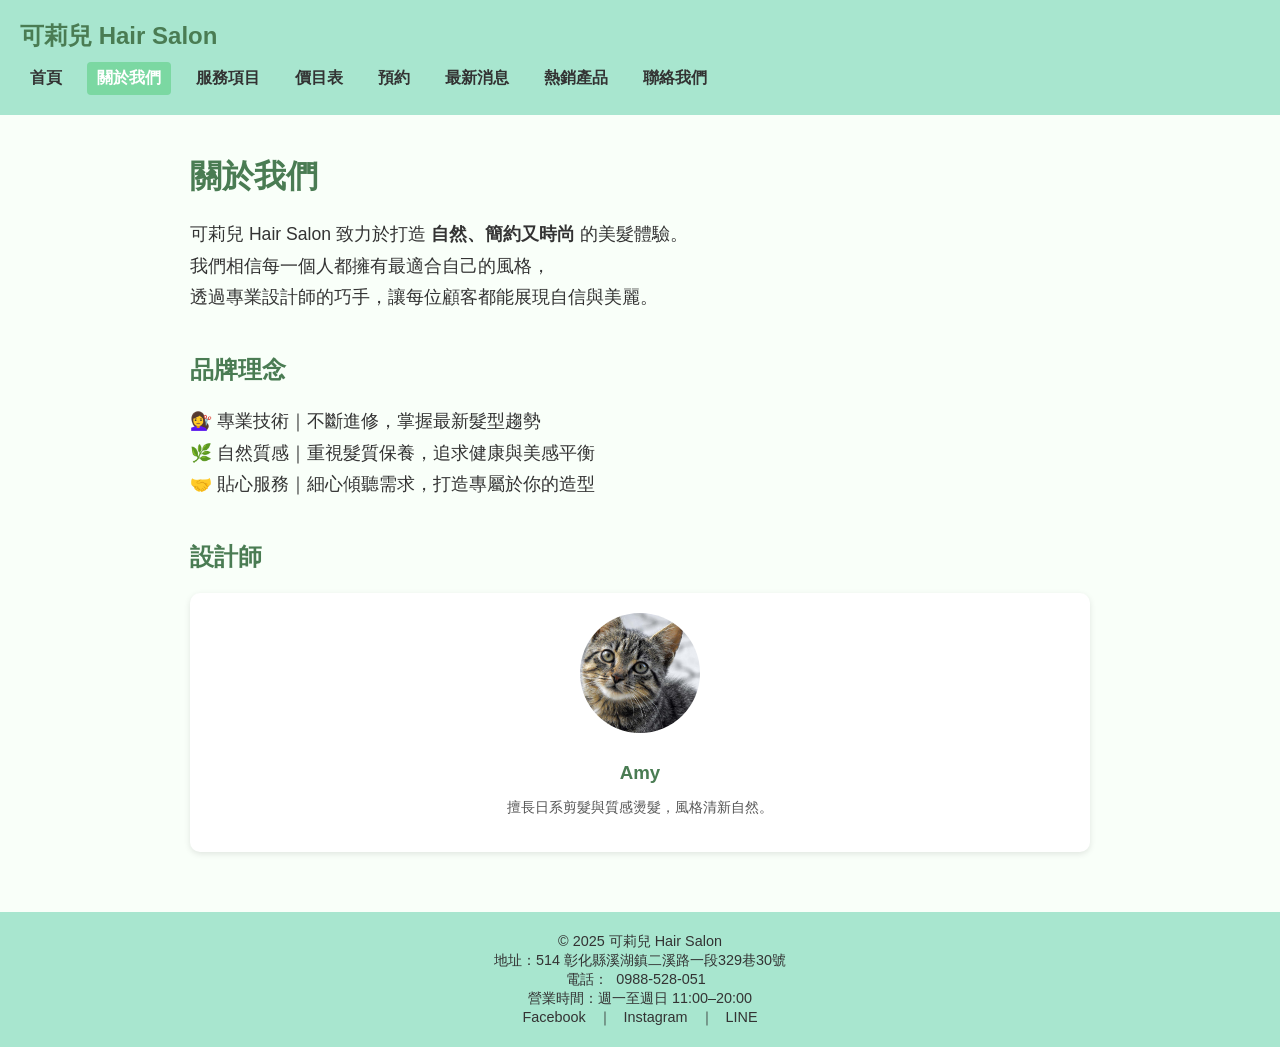
<file: about.html>
<!DOCTYPE html>
<html lang="zh-Hant">
<head>
<meta charset="UTF-8" />
<meta name="viewport" content="width=device-width, initial-scale=1.0"/>
<title>關於我們 - 可莉兒 Hair Salon</title>

<link rel="stylesheet" href="style.css">

<style>
  main { max-width:900px; margin:40px auto; padding:0 20px; }
  
  /* 🌟 把這裡的 text-align: center; 拿掉，標題就會恢復靠左對齊了！ */
  h1, h2 { color:#4a7c53; margin-bottom:20px; }
  
  /* 內文預設就會靠左，維持這樣即可 */
  .intro { font-size:1.1rem; line-height:1.8; margin-bottom:40px; }
  
  .team { display:grid; gap:20px; grid-template-columns:repeat(auto-fit,minmax(250px,1fr)); }
  
  /* 🌟 設計師卡片保持置中，畫面比較好看 */
  .member { background:#fff; border-radius:10px; padding:20px; box-shadow:0 2px 6px rgba(0,0,0,0.1); text-align:center; }
  .member img { width:120px; height:120px; border-radius:50%; object-fit:cover; margin-bottom:15px; }
  .member h3 { margin:10px 0 5px; color:#4a7c53; }
  .member p { font-size:0.9rem; color:#555; }
</style>
</head>
<body>

<div id="navbar-placeholder"></div>

<main>
  <h1>關於我們</h1>
  <p class="intro">
    可莉兒 Hair Salon 致力於打造 <strong>自然、簡約又時尚</strong> 的美髮體驗。<br>
    我們相信每一個人都擁有最適合自己的風格，<br>
    透過專業設計師的巧手，讓每位顧客都能展現自信與美麗。
  </p>

  <h2>品牌理念</h2>
  <p class="intro">
    💇‍♀️ 專業技術｜不斷進修，掌握最新髮型趨勢 <br>
    🌿 自然質感｜重視髮質保養，追求健康與美感平衡 <br>
    🤝 貼心服務｜細心傾聽需求，打造專屬於你的造型
  </p>

  <h2>設計師</h2>
  <div class="team">
    <div class="member">
      <img src="images/stylist1.png" alt="設計師">
      <h3>Amy</h3>
      <p>擅長日系剪髮與質感燙髮，風格清新自然。</p>
    </div>
  </div>
</main>

<div id="footer-placeholder"></div>

<script src="navbar.js"></script>
<script src="footer.js"></script>

</body>
</html>
</file>
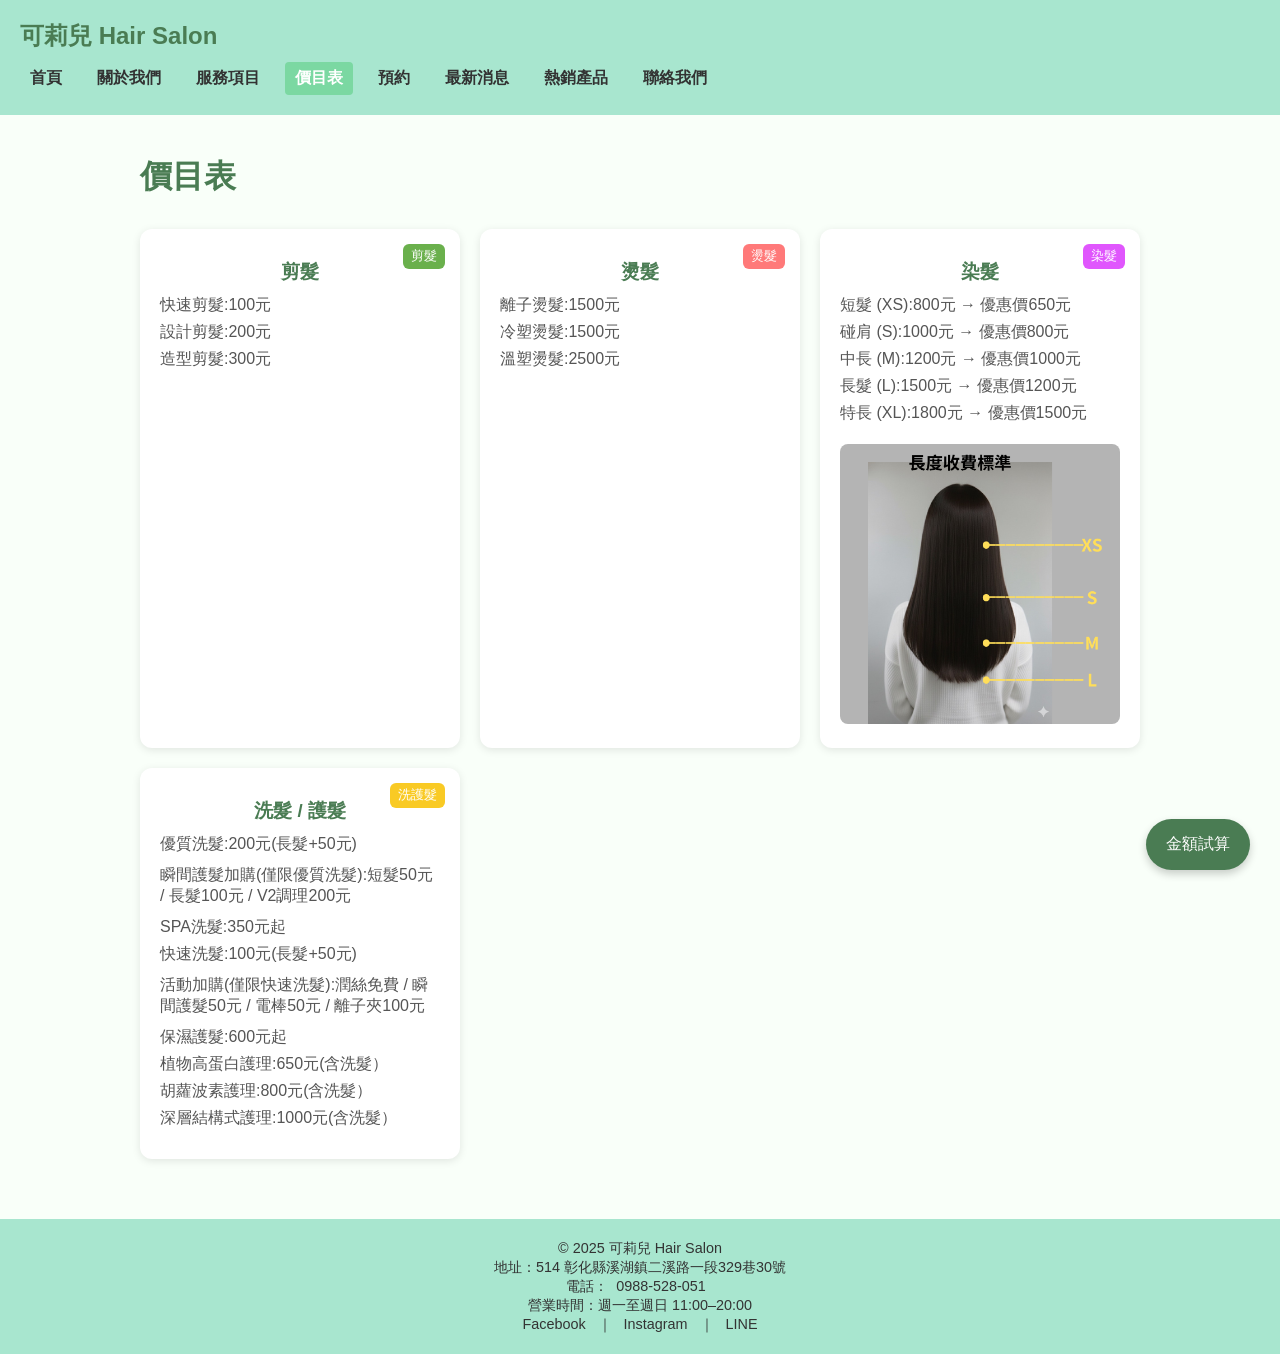
<file: pricing.html>
<!DOCTYPE html>
<html lang="zh-Hant">
<head>
<meta charset="UTF-8">
<meta name="viewport" content="width=device-width, initial-scale=1.0">
<title>價目表 - 可莉兒 Hair Salon</title>

<link rel="stylesheet" href="style.css">

<style>
  main {
    max-width:1000px;
    margin:40px auto; 
    padding:0 20px;
  }
  
  /* 標題靠左對齊 (移除了 text-align: center) */
  h1 { color:#4a7c53; margin-bottom:30px; }

  .pricing { display:grid; gap:20px; grid-template-columns:repeat(auto-fit,minmax(250px,1fr)); }
  .card { background:#fff; border-radius:12px; padding:20px; box-shadow:0 2px 8px rgba(0,0,0,0.1); position:relative; }
  .card h3 { margin:10px 0; color:#4a7c53; text-align:center; }
  .card ul { list-style:none; padding:0; margin:10px 0; }
  .card li { margin-bottom:6px; color:#555; }

  .tag { position:absolute; top:15px; right:15px; color:#fff; font-size:0.8rem; padding:4px 8px; border-radius:6px; }
  .tag剪髮 { background: #6ab04c; }   
  .tag染髮 { background: #e056fd; }   
  .tag燙髮 { background: #ff7979; }   
  .tag洗護髮 { background: #f9ca24; }   

  .float-btn {
    position: fixed;
    bottom: 30px;
    right: 30px;
    background:#4a7c53;
    color:#fff;
    border:none;
    border-radius:50px;
    padding:15px 20px;
    font-size:16px;
    cursor:pointer;
    box-shadow: 0 4px 8px rgba(0,0,0,0.2);
    z-index: 1000;
  }
  .float-btn:hover { background:#3b5f40; }

  /* 試算彈窗 */
  #calcModal {
    display:none;
    position:fixed; top:0; left:0; width:100%; height:100%;
    background:rgba(0,0,0,0.5); justify-content:center; align-items:center; z-index:2000;
  }
  #calcModal .modal-content {
    background:#fff; padding:20px; border-radius:12px; max-width:350px; width:90%;
    max-height:70vh; overflow-y:auto;
  }
  #calcModal h3 { margin-top:0; text-align:center; color:#4a7c53; }
  #calcModal label { display:block; margin-bottom:5px; cursor:pointer; }
  #calcModal .extra-options { margin-left:15px; }
  #calcModal button { margin-top:10px; padding:8px 15px; cursor:pointer; border:none; border-radius:6px; background:#4a7c53; color:#fff; }
  #calcModal button:hover { background:#3b5f40; }
</style>
</head>
<body>

<div id="navbar-placeholder"></div>

<main>
  <h1>價目表</h1>
  <div class="pricing">

    <div class="card">
      <span class="tag tag剪髮">剪髮</span>
      <h3>剪髮</h3>
      <ul>
        <li>快速剪髮:100元</li>
        <li>設計剪髮:200元</li>
        <li>造型剪髮:300元</li>
      </ul>
    </div>

    <div class="card">
      <span class="tag tag燙髮">燙髮</span>
      <h3>燙髮</h3>
      <ul>
        <li>離子燙髮:1500元</li>
        <li>冷塑燙髮:1500元</li>
        <li>溫塑燙髮:2500元</li>
      </ul>
    </div>

    <div class="card">
      <span class="tag tag染髮">染髮</span>
      <h3>染髮</h3>
      <ul>
        <li>短髮 (XS):800元 → 優惠價650元</li>
        <li>碰肩 (S):1000元 → 優惠價800元</li>
        <li>中長 (M):1200元 → 優惠價1000元</li>
        <li>長髮 (L):1500元 → 優惠價1200元</li>
        <li>特長 (XL):1800元 → 優惠價1500元</li>
      </ul>
      <img src="images/LONG.png" alt="頭髮長度參考" style="width:100%; aspect-ratio:1/1; object-fit:cover; border-radius:8px; margin-top:10px;">
    </div>

    <div class="card">
      <span class="tag tag洗護髮">洗護髮</span>
      <h3>洗髮 / 護髮</h3>
      <ul>
        <li>優質洗髮:200元(長髮+50元)
          <ul>
            <li>瞬間護髮加購(僅限優質洗髮):短髮50元 / 長髮100元 / V2調理200元</li>
          </ul>
        </li>
        <li>SPA洗髮:350元起</li>
        <li>快速洗髮:100元(長髮+50元)
          <ul>
            <li>活動加購(僅限快速洗髮):潤絲免費 / 瞬間護髮50元 / 電棒50元 / 離子夾100元</li>
          </ul>
        </li>
        <li>保濕護髮:600元起</li>
        <li>植物高蛋白護理:650元(含洗髮）</li>
        <li>胡蘿波素護理:800元(含洗髮）</li>
        <li>深層結構式護理:1000元(含洗髮）</li>
      </ul>
    </div>

  </div>
</main>

<button class="float-btn" onclick="openModal()">金額試算</button>

<div id="calcModal">
  <div class="modal-content">
    <h3>金額試算</h3>
    <div id="allServices"></div>
    <button onclick="calculateTotal()">計算總額</button>
    <button onclick="closeModal()">關閉</button>
    <p id="totalAmount" style="margin-top:10px; font-weight:bold;"></p>
  </div>
</div>

<div id="footer-placeholder"></div>

<script src="navbar.js"></script>
<script src="footer.js"></script>

<script>
const serviceData = {
  '剪髮':[ {name:'快速剪髮',price:100},
           {name:'設計剪髮',price:200},
           {name:'造型剪髮',price:300} ],
  '染髮':[ {name:'短髮 XS',price:650}, {name:'碰肩 S',price:800}, {name:'中長 M',price:1000}, {name:'長髮 L',price:1200}, {name:'特長 XL',price:1500} ],
  '燙髮':[ {name:'離子燙',price:1500}, {name:'冷塑燙',price:1500}, {name:'溫塑燙',price:2500} ],
  '洗護髮':[ 
    {name:'快速洗髮',price:100,extra:['潤絲免費','瞬間護髮50元','電棒50元','離子夾100元']},
    {name:'優質洗髮',price:200,extra:['瞬間護髮短髮50元','瞬間護髮長髮100元','瞬間護髮V2調理200元']},
    {name:'SPA洗髮',price:350},
    {name:'保濕護髮',price:600},
    {name:'植物高蛋白護理',price:650},
    {name:'胡蘿波素護理',price:800},
    {name:'深層結構式護理',price:1000}
  ]
};

function openModal(){
  const modal = document.getElementById('calcModal');
  modal.style.display='flex';
  const container = document.getElementById('allServices');
  container.innerHTML='';

  for(let type in serviceData){
    const section = document.createElement('div');
    section.className='service-section';
    section.innerHTML=`<h4>${type}</h4>`;
    serviceData[type].forEach((item, idx)=>{
      const mainId = type+'_'+idx;
      section.innerHTML+=`<label><input type="checkbox" class="serviceItem" data-price="${item.price}" data-type="${type}" data-index="${idx}" id="${mainId}"> ${item.name} - ${item.price}元</label>`;
      if(item.extra){
        section.innerHTML+=`<div class="extra-options" id="${mainId}_extra" style="display:none;"></div>`;
      }
    });
    container.appendChild(section);
  }

  document.querySelectorAll('.serviceItem').forEach(mainCheckbox=>{
    mainCheckbox.addEventListener('change', (e)=>{
      const id = e.target.id;
      const extrasDiv = document.getElementById(id+'_extra');
      extrasDiv && (extrasDiv.style.display = e.target.checked ? 'block' : 'none');

      if(e.target.checked && extrasDiv){
        extrasDiv.innerHTML='';
        const type = e.target.dataset.type;
        const idx = e.target.dataset.index;
        const extras = serviceData[type][idx].extra;
        if(extras){
          extras.forEach(ex=>{
            const price = parseInt(ex.match(/\d+/))||0;
            extrasDiv.innerHTML+=`<label><input type="checkbox" data-price="${price}"> ${ex}</label>`;
          });
        }
      } else if(!e.target.checked && extrasDiv){
        extrasDiv.innerHTML='';
      }
    });
  });
}

document.getElementById('calcModal').addEventListener('click', function(e){
  if(e.target === this){
    closeModal();
  }
});

function closeModal(){
  document.getElementById('calcModal').style.display='none';
  document.getElementById('totalAmount').innerText='';
}

function calculateTotal(){
  let total=0;
  document.querySelectorAll('#allServices input[type=checkbox]:checked').forEach(input=>{
    total+=parseInt(input.dataset.price)||0;
  });
  document.getElementById('totalAmount').innerHTML = '總額: ' + total + ' 元<br><br><span style="color: red;">(此價格僅供參考，實際以設計師現場報價為主)</span>';
}
</script>

</body>
</html>
</file>
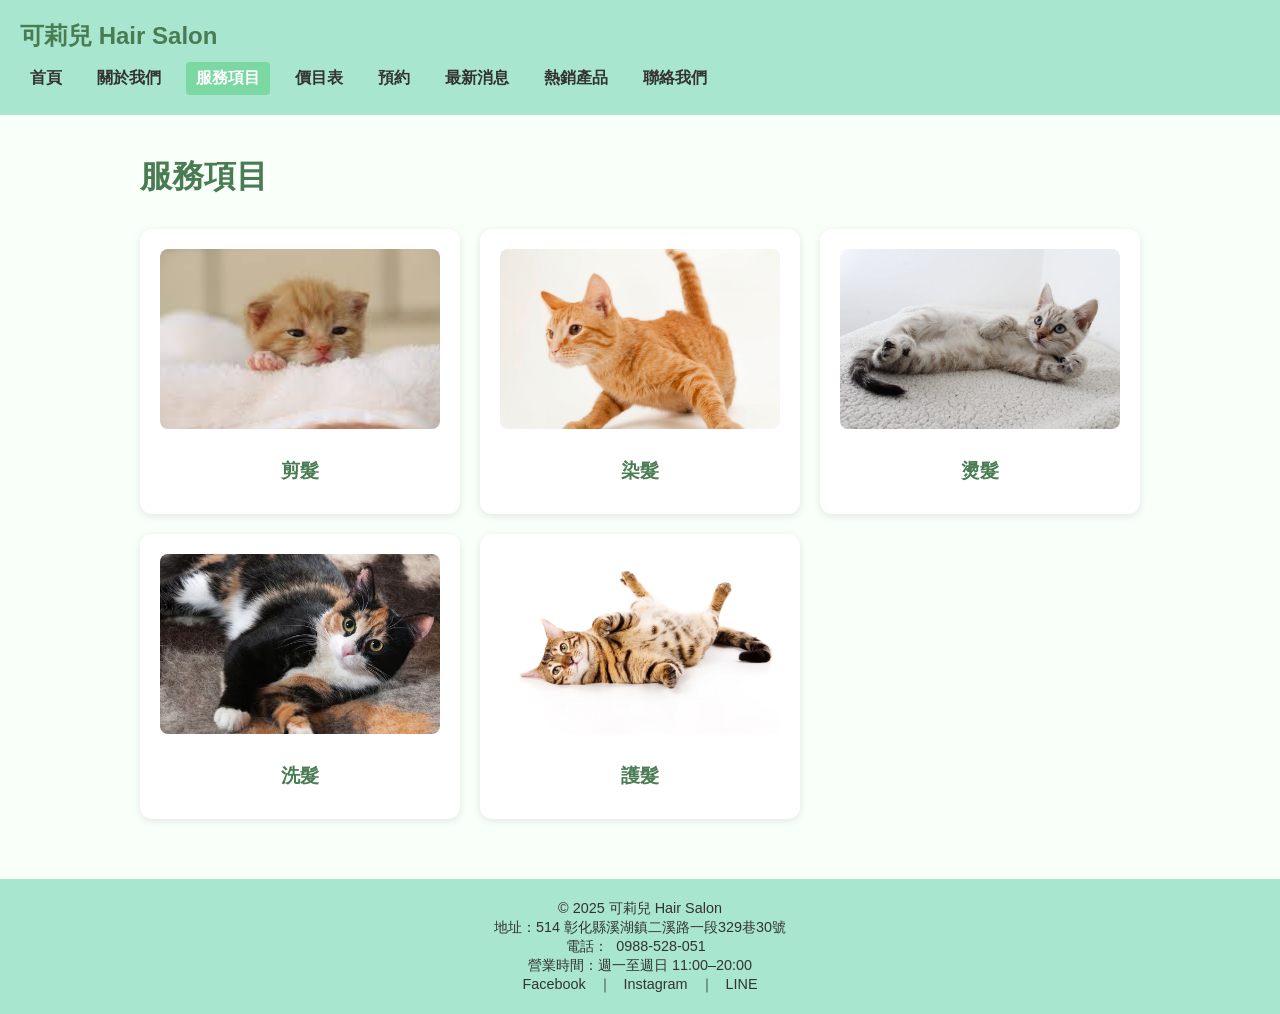
<file: services.html>
<!DOCTYPE html>
<html lang="zh-Hant">
<head>
<meta charset="UTF-8" />
<meta name="viewport" content="width=device-width, initial-scale=1.0"/>
<title>服務項目 - 可莉兒 Hair Salon</title>

<link rel="stylesheet" href="style.css">

<style>
  main { max-width:1000px; margin:40px auto; padding:0 20px; }
  
  /* 標題靠左對齊 (移除了 text-align: center) */
  h1 { color:#4a7c53; margin-bottom:30px; }

  .services { display:grid; gap:20px; grid-template-columns:repeat(auto-fit,minmax(250px,1fr)); }
  .card { background:#fff; border-radius:12px; padding:20px; box-shadow:0 2px 8px rgba(0,0,0,0.1); text-align:center; cursor:pointer; transition:transform 0.2s; }
  .card:hover { transform:scale(1.03); }
  .card img { width:100%; height:180px; object-fit:cover; border-radius:8px; margin-bottom:15px; }
  .card h3 { margin:10px 0; color:#4a7c53; }

  .details { display:none; text-align:left; margin-top:10px; padding-left:10px; }
  .details li { margin-bottom:6px; }
</style>
</head>
<body>

<div id="navbar-placeholder"></div>

<main>
  <h1>服務項目</h1>
  <div class="services">

    <div class="card" onclick="toggleDetails(this)">
      <img src="images/service-color.jpeg" alt="剪髮">
      <h3>剪髮</h3>
      <ul class="details">
        <li>快速剪髮</li>
        <li>設計剪髮</li>
        <li>造型剪髮</li>
      </ul>
    </div>

    <div class="card" onclick="toggleDetails(this)">
      <img src="images/service-men.jpg" alt="染髮">
      <h3>染髮</h3>
      <ul class="details">
        <li>短髮 (XS)</li>
        <li>碰肩 (S)</li>
        <li>中長 (M)</li>
        <li>長髮 (L)</li>
        <li>特長 (XL)</li>
      </ul>
    </div>

    <div class="card" onclick="toggleDetails(this)">
      <img src="images/service-wave.jpeg" alt="燙髮">
      <h3>燙髮</h3>
      <ul class="details">
        <li>離子燙髮</li>
        <li>冷塑燙髮</li>
        <li>溫塑燙髮</li>
      </ul>
    </div>

    <div class="card" onclick="toggleDetails(this)">
      <img src="images/service-ombre.avif" alt="洗髮">
      <h3>洗髮</h3>
      <ul class="details">
        <li>
          優質洗髮
          <ul>
            <li>瞬間護髮(25分鐘):
              <ul>
                <li>短髮</li>
                <li>長髮</li>
                <li>V2調理</li>
              </ul>
            </li>
          </ul>
        </li>
        <li>SPA洗髮</li>
        <li>
          快速洗髮
          <ul>
            <li>活動加價選項:
              <ul>
                <li>潤絲</li>
                <li>瞬間護髮</li>
                <li>電棒</li>
                <li>離子夾</li>
              </ul>
            </li>
          </ul>
        </li>
      </ul>
    </div>

    <div class="card" onclick="toggleDetails(this)">
      <img src="images/service-perm.jpg" alt="護髮">
      <h3>護髮</h3>
      <ul class="details">
        <li>保濕護髮</li>
        <li>植物高蛋白護理(含洗髮)(40分鐘)</li>
        <li>胡蘿波素護理(含洗髮)(60分鐘)</li>
        <li>深層結構式護理(含洗髮)(80分鐘)</li>
      </ul>
    </div>

  </div>
</main>

<div id="footer-placeholder"></div>

<script src="navbar.js"></script>
<script src="footer.js"></script>

<script>
  function toggleDetails(card){
    const details = card.querySelector('.details');
    details.style.display = (details.style.display === "block") ? "none" : "block";
  }
</script>

</body>
</html>
</file>
<file: style.css>
/* style.css - 這是全站共用的外觀設定 */
body { 
  font-family: Arial, sans-serif; 
  background: #f9fff9; 
  margin: 0; 
  padding: 0; 
  color: #333; 
}

/* 導航列外觀 */
header { background: #a8e6cf; padding: 20px; }
header h2 { margin: 0; color: #4a7c53; }
nav ul { 
  list-style: none; display: flex; gap: 15px; padding: 10px 0 0; margin: 0; 
  overflow-x: auto; white-space: nowrap; -webkit-overflow-scrolling: touch; 
}
nav li { flex: 0 0 auto; }
nav a { 
  text-decoration: none; color: #333; font-weight: bold; 
  padding: 6px 10px; border-radius: 4px; display: inline-block; 
}
nav a:hover, nav a.active { background: #7bd8a2; color: #fff; }

/* 頁尾外觀 */
footer { 
  margin-top: 60px; background: #a8e6cf; padding: 20px; 
  text-align: center; font-size: 0.9rem; 
}
footer a, footer a:visited { color: #333; text-decoration: none; margin: 0 8px; }
footer a:hover { color: #4a7c53; }
</file>
